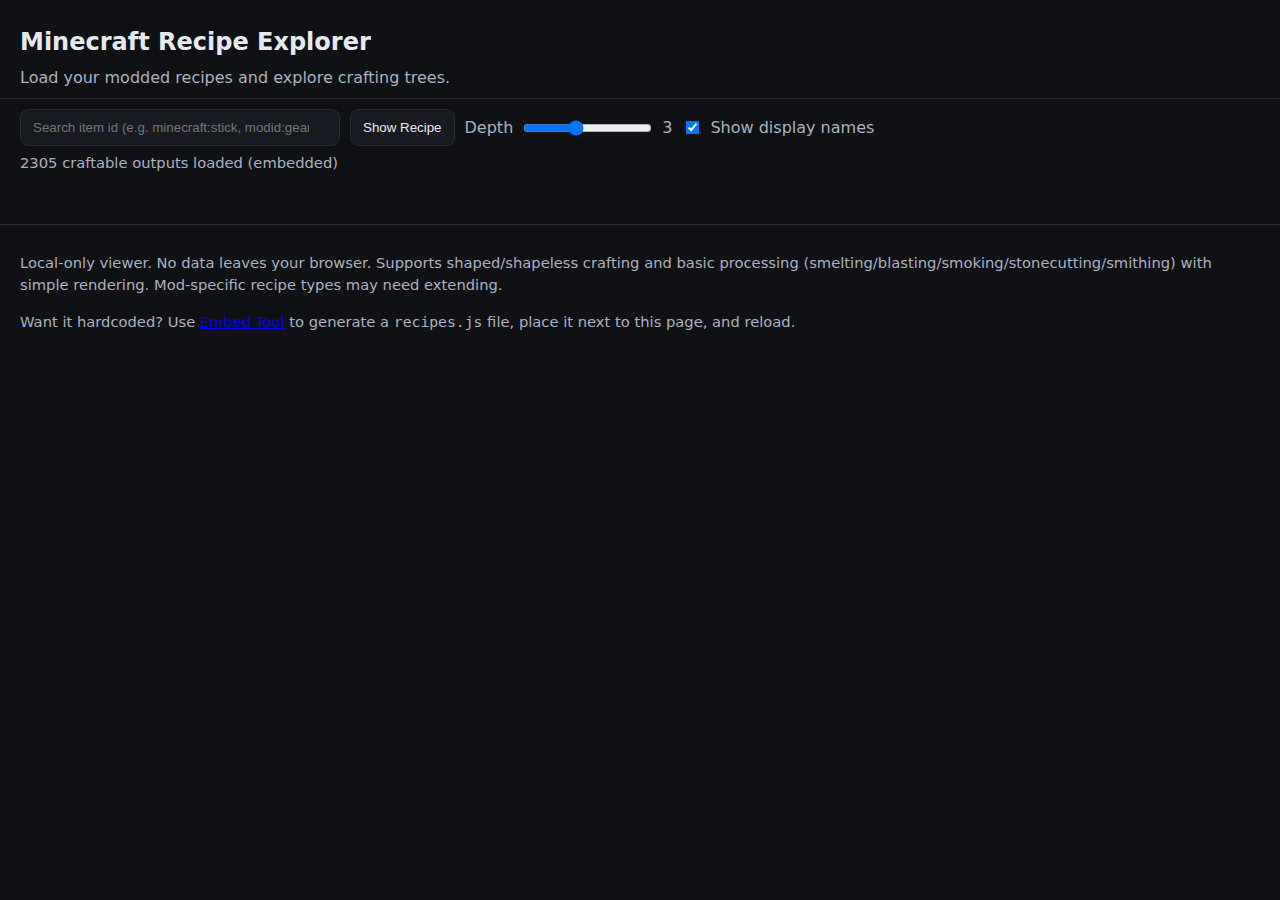
<file: index.html>
<!doctype html>
<html lang="en">
  <head>
    <meta charset="utf-8" />
    <meta name="viewport" content="width=device-width, initial-scale=1" />
    <title>Minecraft Recipe Explorer</title>
    <link rel="stylesheet" href="styles.css" />
  </head>
  <body>
    <!--
      Minecraft Recipe Explorer
      - Local-only static site to view recipes
      - Drop recipe JSON folders/files or use embedded recipes.js
      - Multi-recipe selector, depth-limited recursive expansion
    -->
    <header>
      <h1>Minecraft Recipe Explorer</h1>
      <p class="tagline">Load your modded recipes and explore crafting trees.</p>
    </header>

    <section class="loader">
      <div class="inputs">
        <label class="file-btn">
          <input id="folderInput" type="file" webkitdirectory multiple />
          <span>Choose recipes folder</span>
        </label>
        <label class="file-btn">
          <input id="filesInput" type="file" accept=".json" multiple />
          <span>Choose recipe JSON files</span>
        </label>
      </div>
      <div id="dropZone" class="drop-zone" tabindex="0">
        Drop recipe JSON files or a recipes/ folder here
      </div>
      <p class="hint">
        Tip: For a datapack, select the <code>data/&lt;namespace&gt;/recipes</code> folder.
        For mods, extract each mod's <code>data/&lt;modid&gt;/recipes</code> from its JAR.
      </p>
      <div id="loadStatus" class="status"></div>
    </section>

    <section class="search">
      <div class="controls">
        <input id="searchInput" type="text" placeholder="Search item id (e.g. minecraft:stick, modid:gear)" list="itemList" />
        <datalist id="itemList"></datalist>
        <button id="showBtn" disabled>Show Recipe</button>
        <label class="depth">
          Depth
          <input id="depthInput" type="range" min="1" max="6" value="3" />
          <span id="depthValue">3</span>
        </label>
        <label class="depth" title="Toggle display names vs raw ids">
          <input id="displayToggle" type="checkbox" checked />
          Show display names
        </label>
      </div>
      <div id="searchNote" class="hint"></div>
    </section>

    <main id="results"></main>

    <footer>
      <p>
        Local-only viewer. No data leaves your browser. Supports shaped/shapeless crafting and basic processing (smelting/blasting/smoking/stonecutting/smithing) with simple rendering. Mod-specific recipe types may need extending.
      </p>
      <p>
        Want it hardcoded? Use <a href="embed.html">Embed Tool</a> to generate a <code>recipes.js</code> file, place it next to this page, and reload.
      </p>
    </footer>
    <!-- Optional embedded recipes; ignore 404 if absent -->
    <script src="recipes.js"></script>
    <script src="app.js"></script>
  </body>
  </html>
</file>
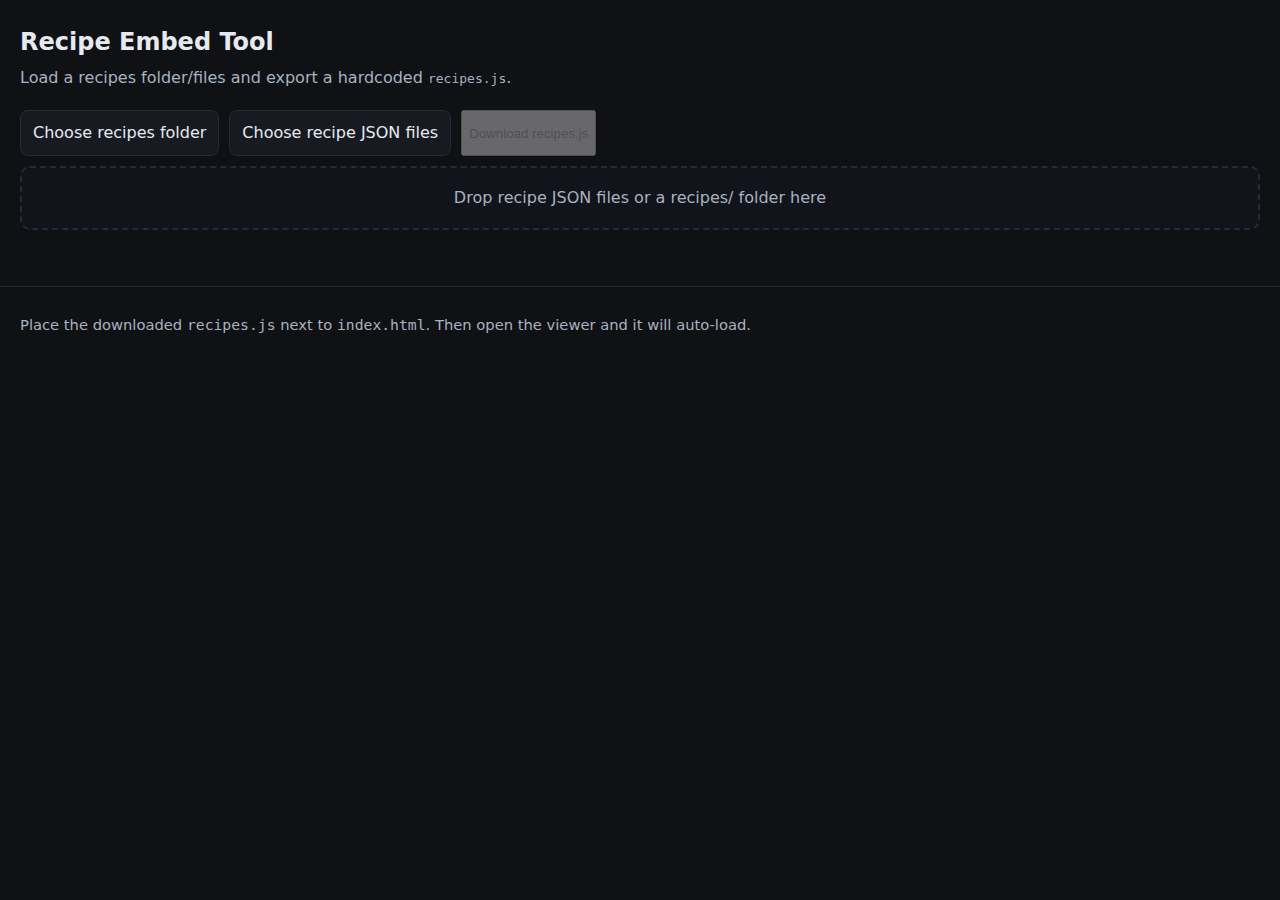
<file: embed.html>
<!doctype html>
<html lang="en">
  <head>
    <meta charset="utf-8" />
    <meta name="viewport" content="width=device-width, initial-scale=1" />
    <title>Recipe Embed Tool</title>
    <link rel="stylesheet" href="styles.css" />
  </head>
  <body>
    <header>
      <h1>Recipe Embed Tool</h1>
      <p class="tagline">Load a recipes folder/files and export a hardcoded <code>recipes.js</code>.</p>
    </header>

    <section class="loader">
      <div class="inputs">
        <label class="file-btn">
          <input id="folderInput" type="file" webkitdirectory multiple />
          <span>Choose recipes folder</span>
        </label>
        <label class="file-btn">
          <input id="filesInput" type="file" accept=".json" multiple />
          <span>Choose recipe JSON files</span>
        </label>
        <button id="exportBtn" disabled>Download recipes.js</button>
      </div>
      <div id="dropZone" class="drop-zone" tabindex="0">
        Drop recipe JSON files or a recipes/ folder here
      </div>
      <div id="loadStatus" class="status"></div>
    </section>

    <main id="results"></main>

    <footer>
      <p>Place the downloaded <code>recipes.js</code> next to <code>index.html</code>. Then open the viewer and it will auto-load.</p>
    </footer>

    <script src="embed.js"></script>
  </body>
  </html>
</file>
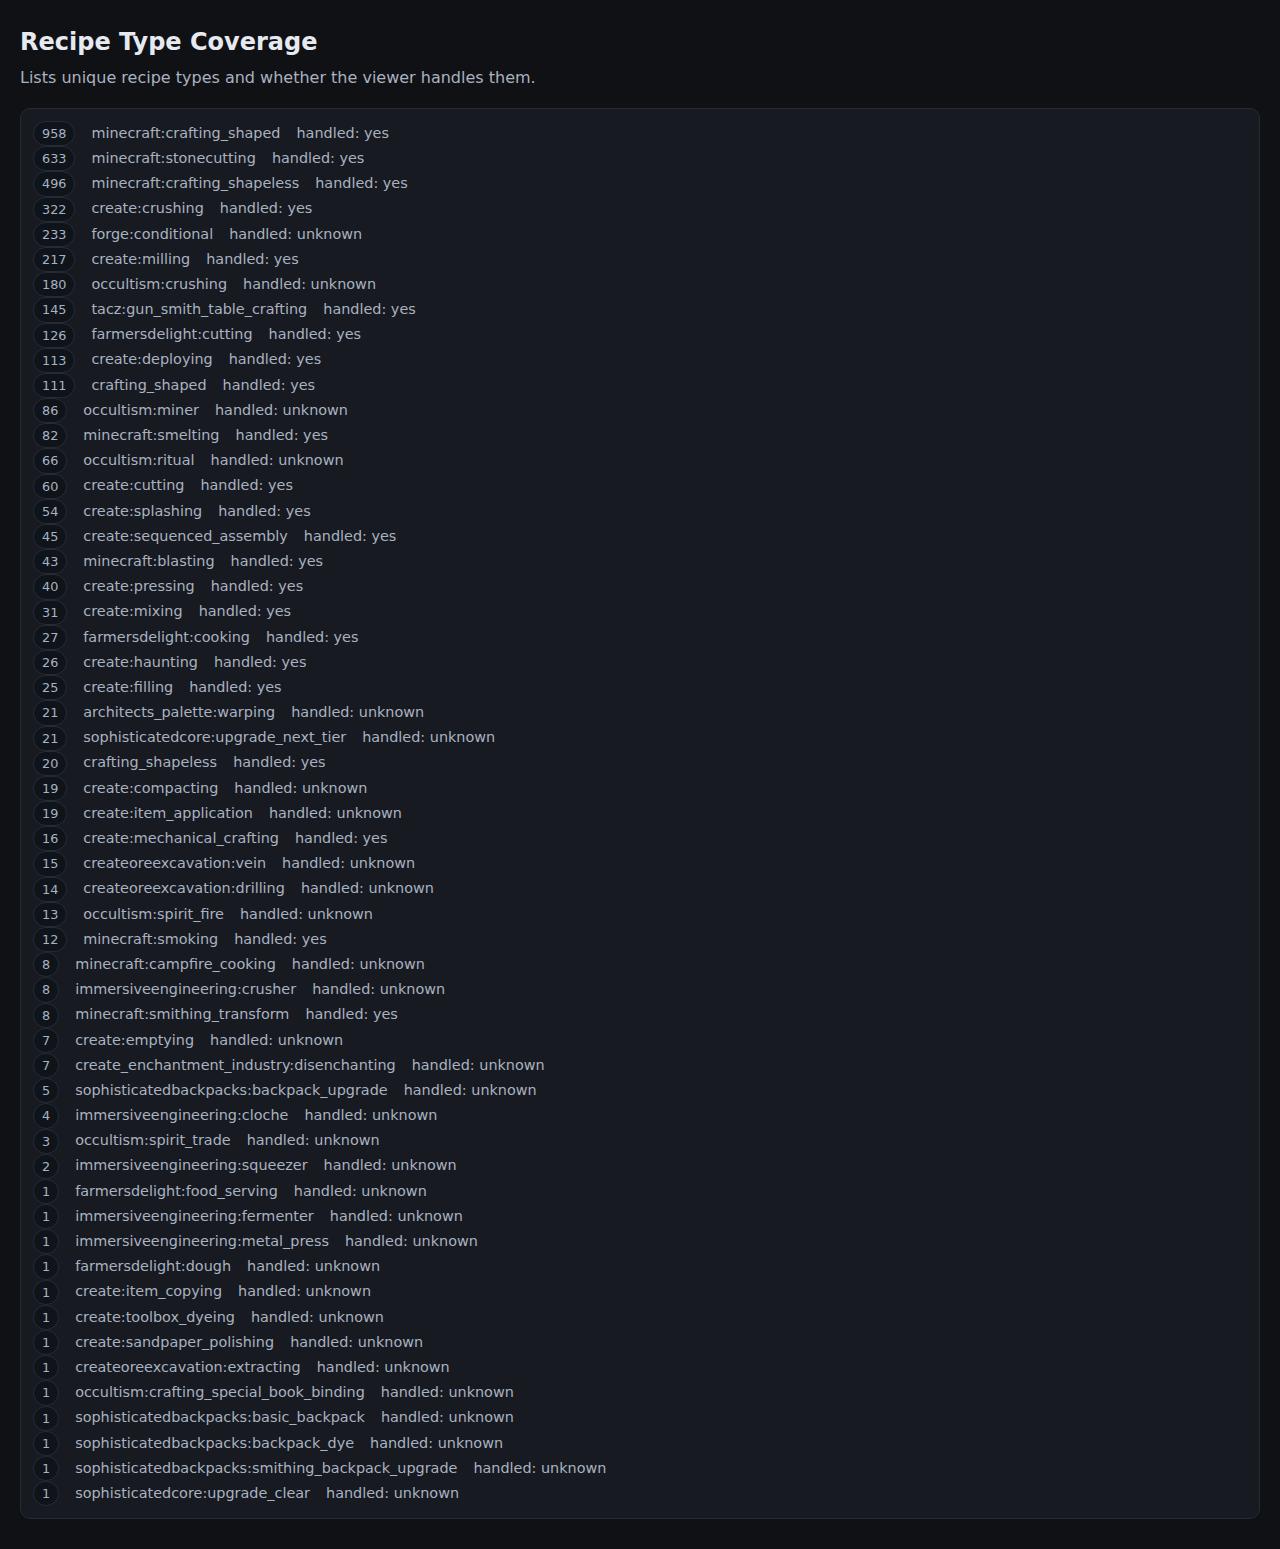
<file: types.html>
<!doctype html>
<html lang="en">
  <head>
    <meta charset="utf-8" />
    <meta name="viewport" content="width=device-width, initial-scale=1" />
    <title>Recipe Type Coverage</title>
    <link rel="stylesheet" href="styles.css" />
  </head>
  <body>
    <header>
      <h1>Recipe Type Coverage</h1>
      <p class="tagline">Lists unique recipe types and whether the viewer handles them.</p>
    </header>
    <main id="types"></main>
    <script src="recipes.js"></script>
    <script>
      (function(){
        const out = document.getElementById('types');
        const recs = Array.isArray(window.EMBEDDED_RECIPES) ? window.EMBEDDED_RECIPES : [];
        const counts = new Map();
        recs.forEach(r => { const t = String(r.type||'unknown'); counts.set(t, (counts.get(t)||0)+1); });
        const handled = (t) => {
          t = t.toLowerCase();
          if (t.endsWith('crafting_shaped') || t.endsWith('crafting_shapeless')) return 'yes';
          if (t.includes('mechanical_crafting')) return 'yes';
          if (/(smelting|blasting|smoking|stonecutting|smithing(_transform|_trim)?$)/.test(t)) return 'yes';
          if (/create:(sequenced_assembly|crushing|milling|pressing|cutting|mixing|deploying|filling|haunting|splashing|polishing)/.test(t)) return 'yes';
          if (/farmersdelight:(cooking|cutting)/.test(t)) return 'yes';
          if (t.includes('gun_smith_table_crafting')) return 'yes';
          return 'unknown';
        };
        const card = document.createElement('div'); card.className='recipe-card';
        Array.from(counts.entries()).sort((a,b)=>b[1]-a[1]).forEach(([t,c])=>{
          const row = document.createElement('div'); row.className='step';
          const a = document.createElement('span'); a.className='badge'; a.textContent=c;
          const b = document.createElement('span'); b.className='result-badge'; b.textContent=t;
          const s = document.createElement('span'); s.className='result-badge'; s.textContent='handled: '+handled(t);
          row.appendChild(a); row.appendChild(b); row.appendChild(s); card.appendChild(row);
        });
        out.appendChild(card);
      })();
    </script>
  </body>
  </html>
</file>
<file: styles.css>
:root {
  --bg: #0f1115;
  --panel: #171a21;
  --text: #e6eaf0;
  --muted: #aab2c0;
  --accent: #5ee3a1;
  --accent-2: #5ea9e3;
  --border: #262b36;
  --error: #ff6b6b;

  /* Vanilla GUI-inspired palette */
  --mc-panel-bg: #c6c6c6;        /* vanilla screen background grey */
  --mc-panel-edge: #373737;      /* dark frame edge */
  --mc-panel-edge2: #8b8b8b;     /* light frame edge */
  --mc-slot-bg: #8b8b8b;         /* vanilla slot grey */
  --mc-slot-light: #ffffff20;    /* subtle highlight */
  --mc-slot-dark: #00000030;     /* subtle shadow */
}

* { box-sizing: border-box; }
html, body { margin: 0; padding: 0; }
body {
  font-family: system-ui, -apple-system, Segoe UI, Roboto, Ubuntu, Cantarell, Noto Sans, Arial, "Apple Color Emoji", "Segoe UI Emoji";
  background: var(--bg);
  color: var(--text);
  line-height: 1.5;
}

header { padding: 24px 20px 8px; }
header h1 { margin: 0 0 6px; font-size: 1.5rem; }
.tagline { margin: 0; color: var(--muted); }

.loader { padding: 12px 20px 8px; }
.inputs { display: flex; gap: 10px; flex-wrap: wrap; }
.file-btn input { display: none; }
.file-btn span {
  display: inline-block; background: var(--panel); border: 1px solid var(--border);
  padding: 10px 12px; border-radius: 8px; cursor: pointer; color: var(--text);
}
.file-btn span:hover { border-color: var(--accent-2); }

.drop-zone {
  margin-top: 10px; padding: 18px; border: 2px dashed var(--border); border-radius: 10px;
  background: #11141a; text-align: center; color: var(--muted);
}
.drop-zone.drag { border-color: var(--accent); color: var(--accent); background: #10181a; }
.hint { color: var(--muted); font-size: 0.92rem; margin-top: 6px; }
.status { margin-top: 8px; color: var(--accent); }

.search { padding: 10px 20px; border-top: 1px solid var(--border); }
.controls { display: flex; gap: 10px; align-items: center; flex-wrap: wrap; }
.controls input[type="text"] {
  min-width: 320px; max-width: 100%; padding: 10px 12px; border-radius: 8px; border: 1px solid var(--border);
  background: var(--panel); color: var(--text);
}
.controls button {
  padding: 10px 12px; border-radius: 8px; border: 1px solid var(--border); background: var(--panel);
  color: var(--text); cursor: pointer;
}
.controls button:disabled { opacity: 0.6; cursor: not-allowed; }
.controls button:hover:not(:disabled) { border-color: var(--accent-2); }
.depth { color: var(--muted); display: inline-flex; gap: 8px; align-items: center; }

main { padding: 10px 20px 30px; display: grid; gap: 14px; }

.multi-controls { display: flex; gap: 10px; align-items: center; flex-wrap: wrap; background: var(--panel); border: 1px solid var(--border); border-radius: 8px; padding: 10px; }
.multi-controls select, .multi-controls label {
  background: var(--panel); color: var(--text); border: 1px solid var(--border); border-radius: 6px; padding: 6px 8px;
}
.multi-controls input[type="checkbox"] { margin-left: 6px; }

.recipe-card { background: var(--panel); border: 1px solid var(--border); border-radius: 10px; padding: 12px; }
.recipe-header { display: flex; justify-content: space-between; align-items: center; }
.recipe-title { font-weight: 600; }
.recipe-meta { color: var(--muted); font-size: 0.9rem; }

.grid { display: grid; grid-template-columns: repeat(3, 64px); gap: 6px; padding: 8px 0; }
.grid.dynamic { grid-template-columns: unset; }
.slot {
  width: 64px; height: 64px; border: 1px solid var(--border); border-radius: 8px;
  display: flex; align-items: center; justify-content: center; text-align: center;
  font-size: 11px; padding: 4px; background: #0e1218; color: var(--text);
}
.slot.empty { opacity: 0.25; }
.slot .count { position: absolute; align-self: flex-end; justify-self: flex-end; font-size: 10px; padding: 2px 6px; }

.io { display: flex; gap: 12px; align-items: center; padding: 8px 0; flex-wrap: wrap; }
.arrow { color: var(--muted); }

.subrecipes { border-left: 2px solid var(--border); margin-left: 10px; padding-left: 10px; }
.collapse-btn { background: none; border: none; color: var(--accent-2); cursor: pointer; padding: 0; }
.error { color: var(--error); }

footer { border-top: 1px solid var(--border); color: var(--muted); padding: 12px 20px 30px; font-size: 0.92rem; }

/* Sequenced assembly */
.steps { display: flex; flex-direction: column; gap: 6px; margin: 8px 0; }
.step { display: flex; align-items: center; gap: 10px; flex-wrap: wrap; }
.badge { background: #0e141a; border: 1px solid var(--border); color: var(--muted); border-radius: 999px; padding: 2px 8px; font-size: 0.8rem; }
.result-badge { margin-left: 6px; color: var(--muted); font-size: 0.9rem; }
.highlight { color: var(--accent); }

/* Crafting-style panel visuals */
.crafting-panel {
  display: flex; align-items: center; gap: 12px; padding: 10px;
  background: var(--mc-panel-bg);
  border: 2px solid var(--mc-panel-edge);
  border-radius: 6px;
  box-shadow: inset 0 0 0 2px var(--mc-panel-edge2);
}
.crafting-grid, .output-slot {
  padding: 6px; border-radius: 4px;
  background: linear-gradient(180deg, #d6d6d6, #bfbfbf);
  box-shadow: inset 0 0 0 2px var(--mc-panel-edge);
}
.crafting-panel .slot, .output-slot .slot {
  background: var(--mc-slot-bg);
  border: 1px solid var(--mc-panel-edge);
  box-shadow: inset -2px -2px 0 var(--mc-slot-dark), inset 2px 2px 0 var(--mc-slot-light);
  color: #111;
}
.badge.shapeless { background: #1a2230; border-color: #2a364a; color: #cfdae8; }

/* Machine panels for Create/Farmer's Delight etc. */
.machine {
  padding: 10px; border-radius: 6px;
  background: var(--mc-panel-bg);
  border: 2px solid var(--mc-panel-edge);
  box-shadow: inset 0 0 0 2px var(--mc-panel-edge2);
}
.machine-title { display: inline-flex; align-items: center; gap: 6px; margin-bottom: 6px; }
.action-badge { padding: 2px 8px; border-radius: 999px; color: #fff; font-size: 0.78rem; }
.action-crushing { background: #9b59b6; }
.action-milling { background: #8e44ad; }
.action-pressing { background: #e67e22; }
.action-cutting { background: #e74c3c; }
.action-mixing { background: #16a085; }
.action-deploying { background: #2ecc71; }
.action-filling { background: #3498db; }
.action-haunting { background: #7f8c8d; }
.action-splashing { background: #1abc9c; }
.action-polishing { background: #f1c40f; color: #000; }
.action-cooking { background: #d35400; }
</file>
